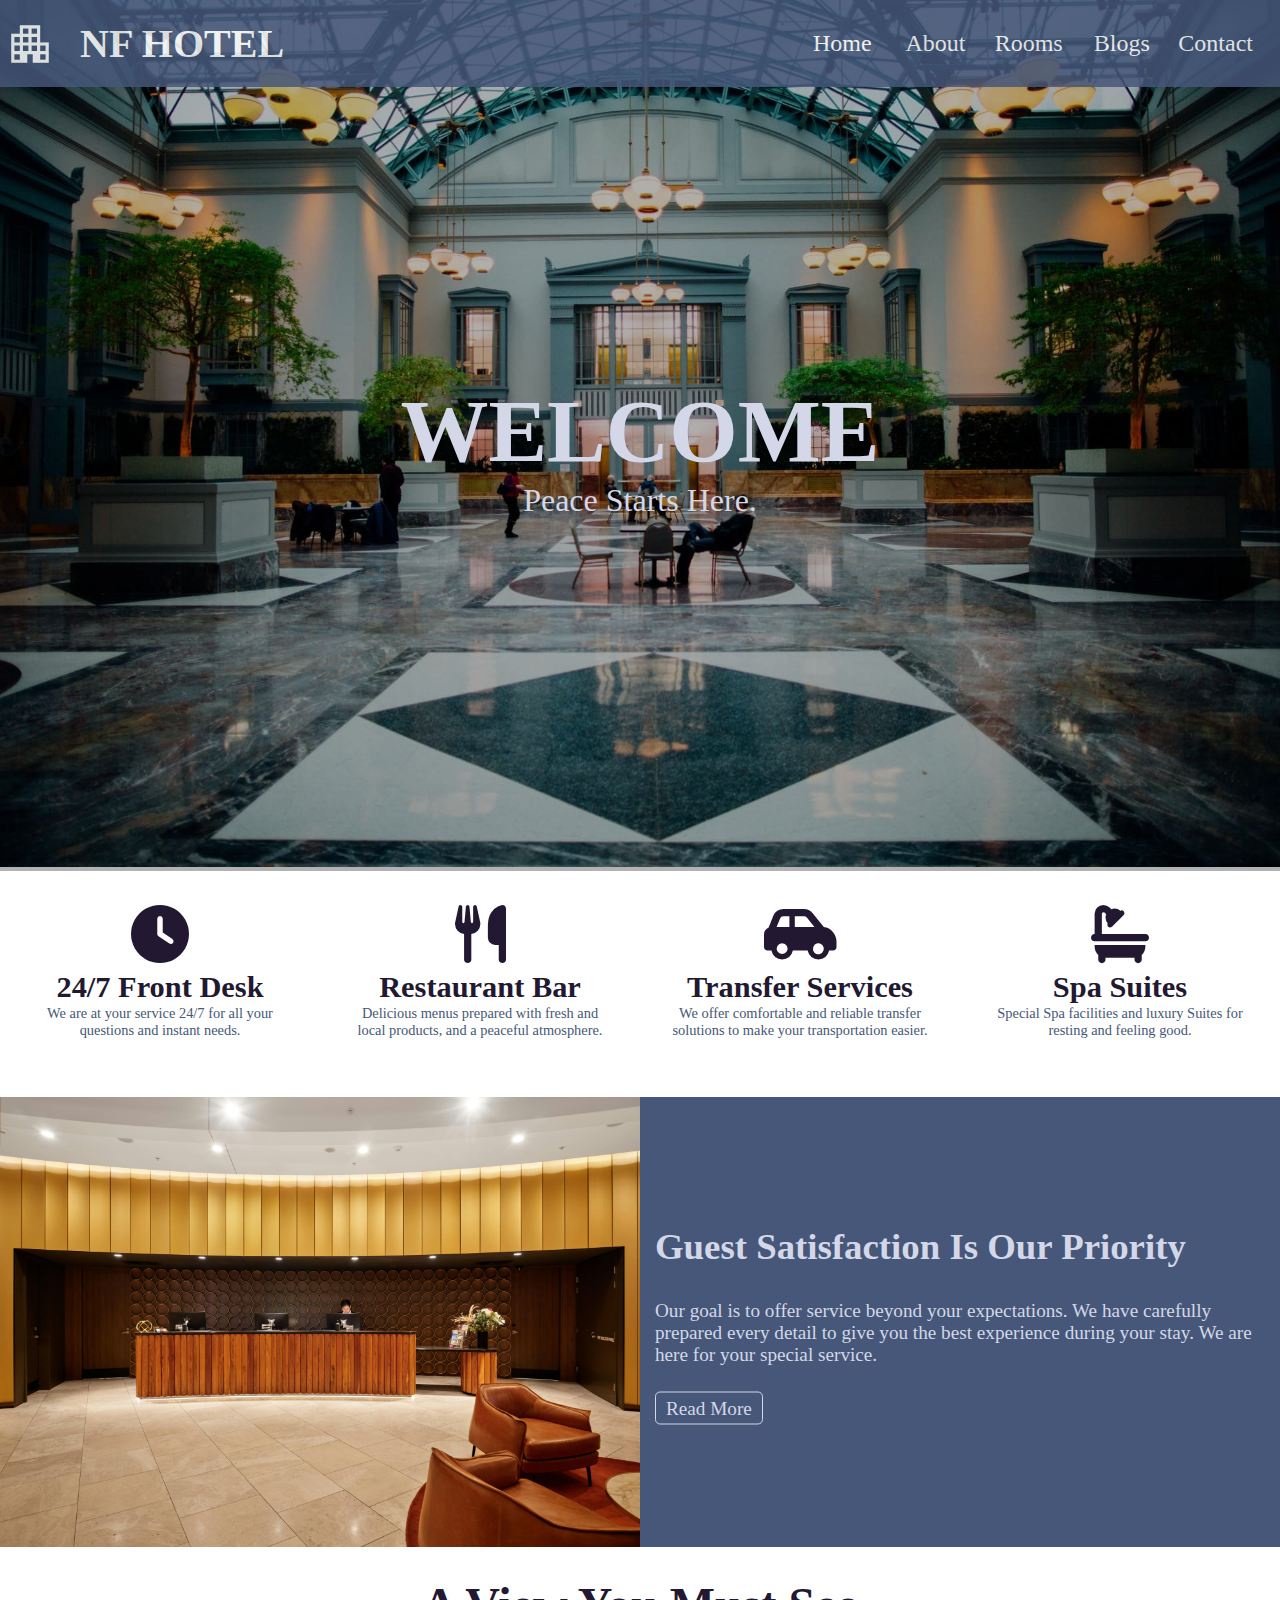
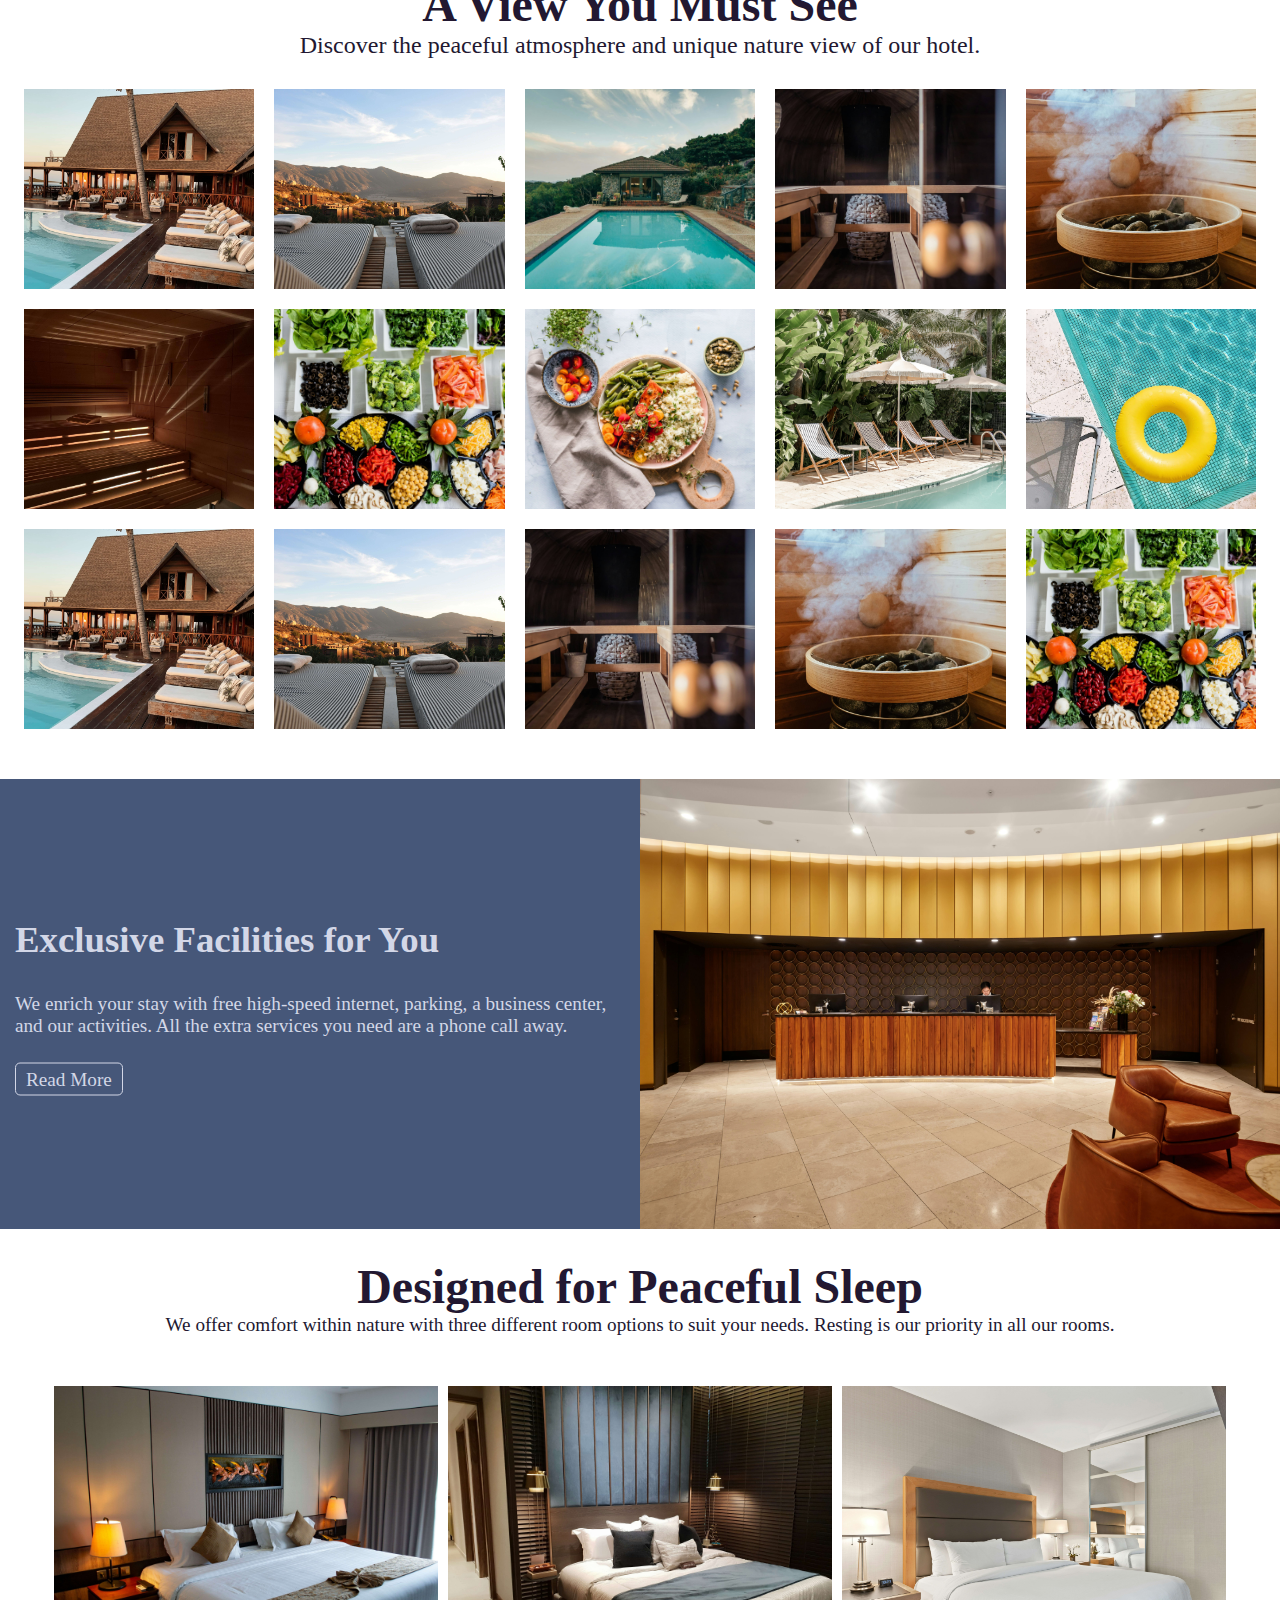
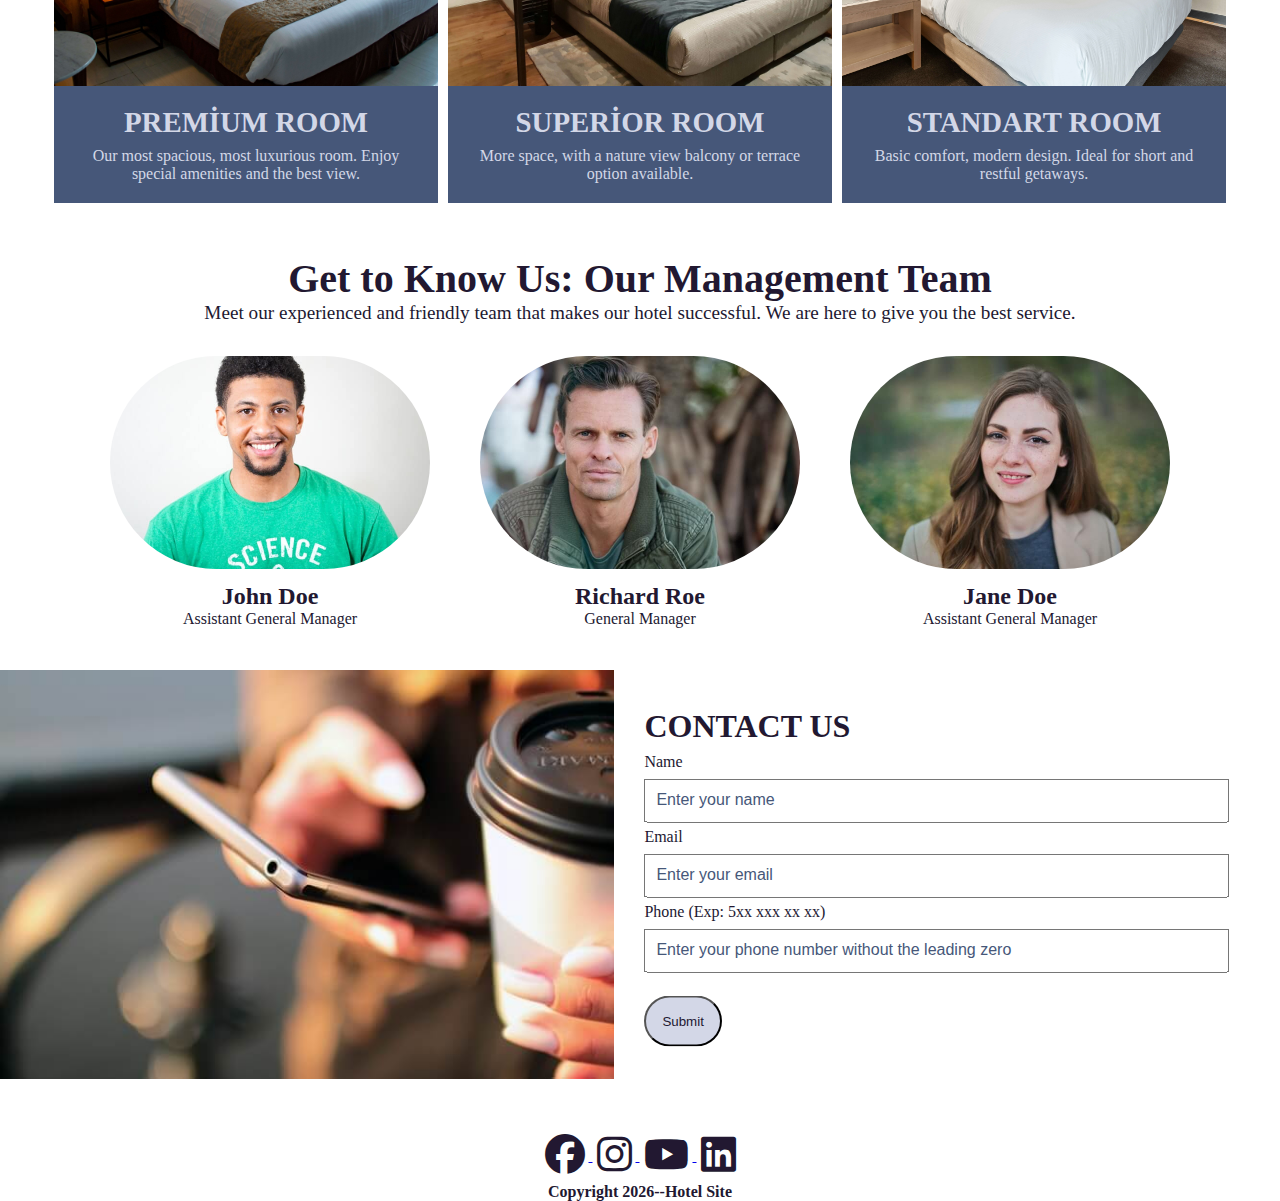
<file: index.html>
<!DOCTYPE html>
<html lang="en">
  <head>
    <meta charset="UTF-8" />
    <meta name="viewport" content="width=device-width, initial-scale=1.0" />
    <title>NF HOTEL</title>
    <link rel="stylesheet" href="sytle.css" />
    <link
      rel="stylesheet"
      href="https://fonts.googleapis.com/css2?family=Material+Symbols+Outlined:opsz,wght,FILL,GRAD@20..48,100..700,0..1,-50..200&icon_names=apartment"
    />
    <link
      rel="stylesheet"
      href="https://cdnjs.cloudflare.com/ajax/libs/font-awesome/6.5.1/css/all.min.css"
      crossorigin="anonymous"
    />
  </head>
  <body id="home_page">
    <header id="home_page">
      <div class="head">
        <span
          class="material-symbols-outlined"
          style="
            padding: 0 5px;
            font-size: 50px;
            display: flex;
            align-items: center;
            color: white;
          "
        >
          apartment
        </span>
        <h2><a href="index.html">NF HOTEL</a></h2>
        <ul>
          <li><a href="#home_page">Home</a></li>
          <li><a href="#about">About</a></li>
          <li><a href="#room_page">Rooms</a></li>
          <li><a href="blogs.html">Blogs</a></li>
          <li><a href="#contact">Contact</a></li>
        </ul>
      </div>
    </header>
    <section class="background_part">
      <div class="background_picture">
        <img
          class="background_picture_item"
          src="img/bg-1.jpeg"
          alt="background_picture"
        />
      </div>
      <div class="background_part_text">
        <h2>WELCOME</h2>
        <p>Peace Starts Here.</p>
      </div>
    </section>
    <section id="about" class="what_we_do">
      <div class="what_we_do_item">
        <span class="what_we_do_icon"><i class="fa-solid fa-clock"></i></span>
        <h2>24/7 Front Desk</h2>
        <p>
          We are at your service 24/7 for all your questions and instant needs.
        </p>
      </div>
      <div class="what_we_do_item">
        <span class="what_we_do_icon"
          ><i class="fa-solid fa-utensils"></i
        ></span>
        <h2>Restaurant Bar</h2>
        <p>
          Delicious menus prepared with fresh and local products, and a peaceful
          atmosphere.
        </p>
      </div>
      <div class="what_we_do_item">
        <span class="what_we_do_icon"
          ><i class="fa-solid fa-car-side"></i
        ></span>
        <h2>Transfer Services</h2>
        <p>
          We offer comfortable and reliable transfer solutions to make your
          transportation easier.
        </p>
      </div>
      <div class="what_we_do_item">
        <span class="what_we_do_icon"><i class="fa-solid fa-bath"></i></span>
        <h2>Spa Suites</h2>
        <p>
          Special Spa facilities and luxury Suites for resting and feeling good.
        </p>
      </div>
    </section>
    <section class="customer_services">
      <div class="customer_services_img">
        <img src="img/lobby.jpg" alt="customer_services" />
      </div>
      <div class="customer_services_contents">
        <div class="customer_services_contents_item">
          <h2>Guest Satisfaction Is Our Priority</h2>
          <p>
            Our goal is to offer service beyond your expectations. We have
            carefully prepared every detail to give you the best experience
            during your stay. We are here for your special service.
          </p>
          <a href="">Read More</a>
        </div>
      </div>
    </section>
    <section class="picture_galery">
      <div class="picture_galery_text">
        <h2>A View You Must See</h2>
        <p>
          Discover the peaceful atmosphere and unique nature view of our hotel.
        </p>
      </div>
      <div class="picture_galery_items">
        <div class="picture_galery_item">
          <img src="img/hotel1.jpg" alt="" />
        </div>
        <div class="picture_galery_item">
          <img src="img/hotel2.jpg" alt="" />
        </div>
        <div class="picture_galery_item">
          <img src="img/hotel3.jpg" alt="" />
        </div>
        <div class="picture_galery_item">
          <img src="img/hotel4.jpg" alt="" />
        </div>
        <div class="picture_galery_item">
          <img src="img/hotel5.jpg" alt="" />
        </div>
        <div class="picture_galery_item">
          <img src="img/hotel6.jpg" alt="" />
        </div>
        <div class="picture_galery_item">
          <img src="img/hotel7.jpg" alt="" />
        </div>
        <div class="picture_galery_item">
          <img src="img/hotel8.jpg" alt="" />
        </div>
        <div class="picture_galery_item">
          <img src="img/hotel9.jpg" alt="" />
        </div>
        <div class="picture_galery_item">
          <img src="img/hotel10.jpg" alt="" />
        </div>
        <div class="picture_galery_item">
          <img src="img/hotel1.jpg" alt="" />
        </div>
        <div class="picture_galery_item">
          <img src="img/hotel2.jpg" alt="" />
        </div>
        <div class="picture_galery_item">
          <img src="img/hotel4.jpg" alt="" />
        </div>
        <div class="picture_galery_item">
          <img src="img/hotel5.jpg" alt="" />
        </div>
        <div class="picture_galery_item">
          <img src="img/hotel7.jpg" alt="" />
        </div>
      </div>
    </section>
    <section class="customer_services">
      <div class="customer_services_contents">
        <div class="customer_services_contents_item">
          <h2>Exclusive Facilities for You</h2>
          <p>
            We enrich your stay with free high-speed internet, parking, a
            business center, and our activities. All the extra services you need
            are a phone call away.
          </p>
          <a href="">Read More</a>
        </div>
      </div>
      <div class="customer_services_img">
        <img src="img/lobby.jpg" alt="customer_services" />
      </div>
    </section>
    <section id="room_page" class="room_part">
      <div class="room_part_text">
        <h1>Designed for Peaceful Sleep</h1>
        <p>
          We offer comfort within nature with three different room options to
          suit your needs. Resting is our priority in all our rooms.
        </p>
      </div>
      <div class="rooms">
        <div class="room">
          <div class="room_img"><img src="img/room1.jpg" alt="" /></div>
          <div class="room_text">
            <h1>PREMİUM ROOM</h1>
            <p>
              Our most spacious, most luxurious room. Enjoy special amenities
              and the best view.
            </p>
          </div>
        </div>
        <div class="room">
          <div class="room_img"><img src="img/room2.jpg" alt="" /></div>
          <div class="room_text">
            <h1>SUPERİOR ROOM</h1>
            <p>
              More space, with a nature view balcony or terrace option
              available.
            </p>
          </div>
        </div>
        <div class="room">
          <div class="room_img"><img src="img/room3.jpg" alt="" /></div>
          <div class="room_text">
            <h1>STANDART ROOM</h1>
            <p>
              Basic comfort, modern design. Ideal for short and restful
              getaways.
            </p>
          </div>
        </div>
      </div>
    </section>
    <section class="personal_stuff">
      <div class="personal_stuff_text">
        <h1>Get to Know Us: Our Management Team</h1>
        <p>
          Meet our experienced and friendly team that makes our hotel
          successful. We are here to give you the best service.
        </p>
      </div>
      <div class="personal_stuff_items">
        <div class="personal_stuff_item">
          <img src="img/p1.jpeg" alt="" />
          <div class="personal_stuff_item_text">
            <h2>John Doe</h2>
            <p>Assistant General Manager</p>
          </div>
        </div>
        <div class="personal_stuff_item">
          <img src="img/p2.jpeg" alt="" />
          <div class="personal_stuff_item_text">
            <h2>Richard Roe</h2>
            <p>General Manager</p>
          </div>
        </div>
        <div class="personal_stuff_item">
          <img src="img/p3.jpeg" alt="" />
          <div class="personal_stuff_item_text">
            <h2>Jane Doe</h2>
            <p>Assistant General Manager</p>
          </div>
        </div>
      </div>
    </section>
    <section id="contact" class="contact_us">
      <div class="contact_us_img">
        <img src="img/contact.jpeg" alt="" />
      </div>
      <div class="contact_us_form">
        <form action="">
          <h2>CONTACT US</h2>
          <label for="name">Name</label>
          <input
            type="text"
            id="name"
            name="user_name"
            placeholder="Enter your name"
            required
          />
          <label for="email">Email</label>
          <input
            type="email"
            id="email"
            name="user_email"
            placeholder="Enter your email"
            required
          />
          <label for="phone">Phone (Exp: 5xx xxx xx xx)</label>
          <input
            type="tel"
            id="phone"
            name="user_phone"
            placeholder="Enter your phone number without the leading zero"
            pattern="[0-9]{3}[0-9]{3}[0-9]{2}[0-9]{2}"
            required
          />
          <br /><br />
          <button type="submit">Submit</button>
        </form>
      </div>
    </section>
    <footer>
      <div class="social_media">
        <a href="https://www.facebook.com" target="_blank">
          <i class="fa-brands fa-facebook fa-2xl"></i>
        </a>

        <a href="https://www.instagram.com" target="_blank">
          <i class="fa-brands fa-instagram fa-2xl"></i>
        </a>

        <a href="https://www.youtube.com" target="_blank">
          <i class="fa-brands fa-youtube fa-2xl"></i>
        </a>

        <a href="https://www.linkedin.com" target="_blank">
          <i class="fa-brands fa-linkedin fa-2xl"></i>
        </a>
      </div>
      <br />
      <h4>Copyright 2026--Hotel Site</h4>
    </footer>
  </body>
</html>
</file>
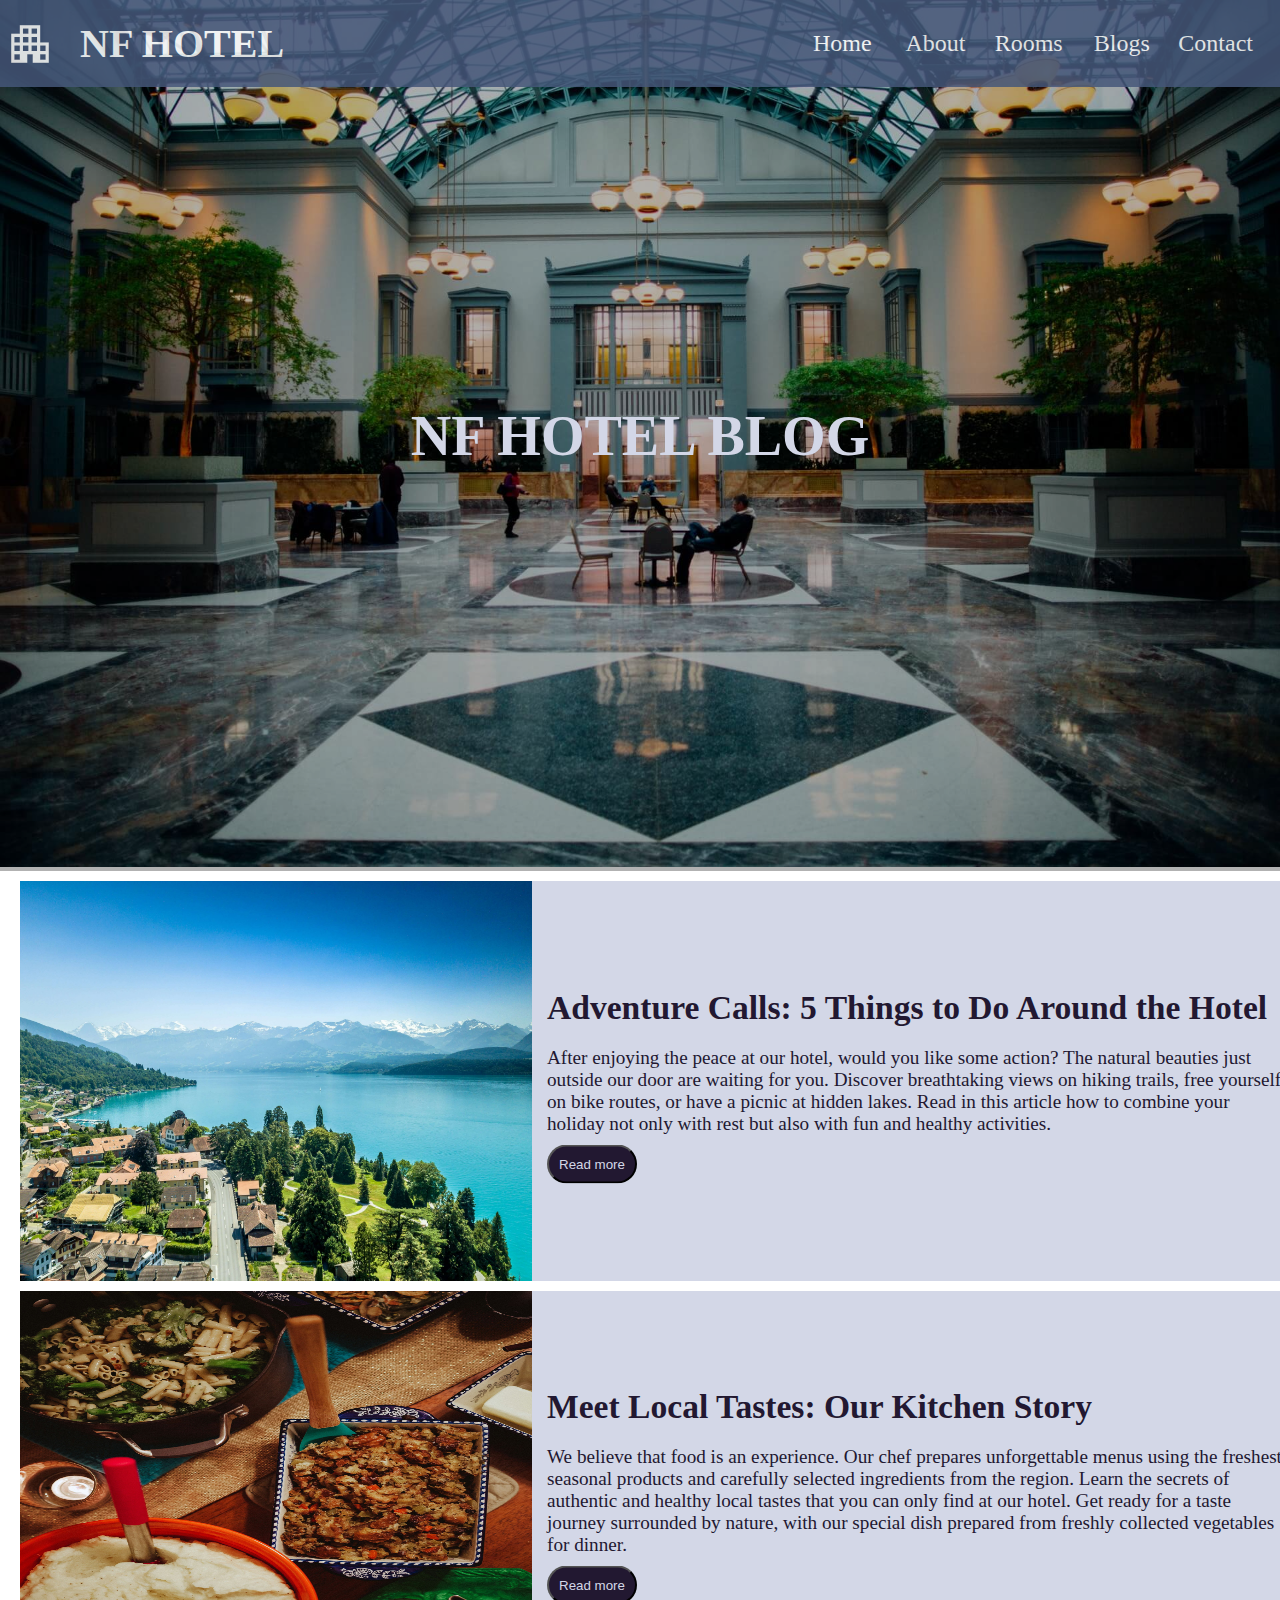
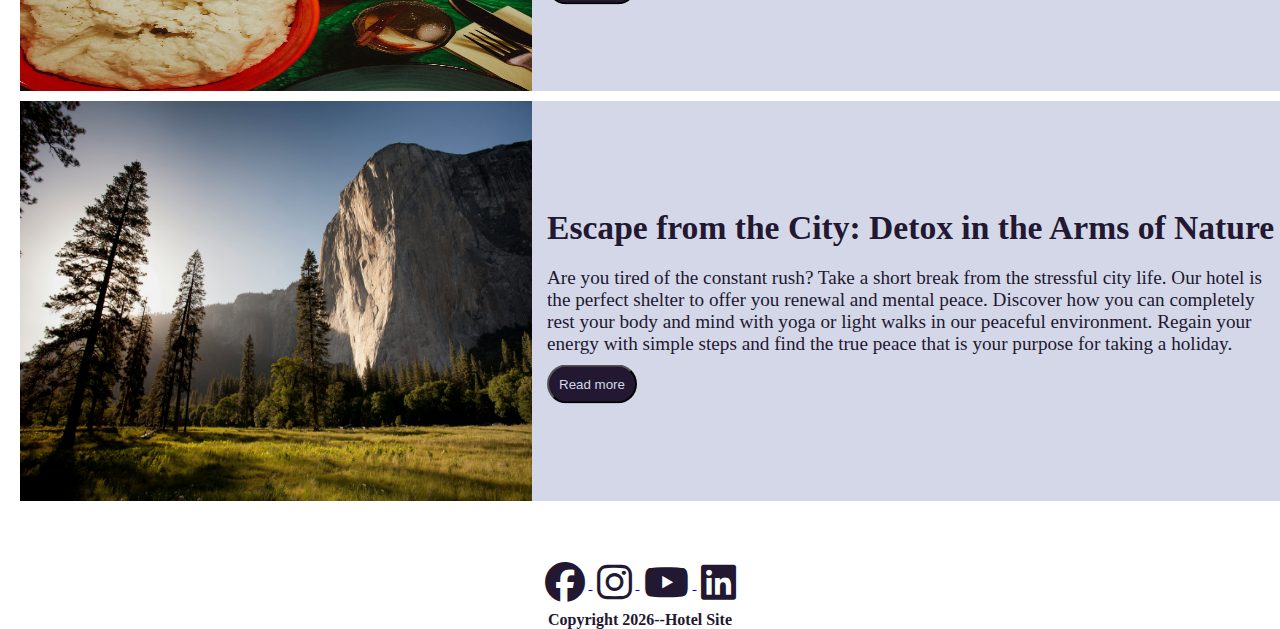
<file: blogs.html>
<!DOCTYPE html>
<html lang="en">
  <head>
    <meta charset="UTF-8" />
    <meta name="viewport" content="width=device-width, initial-scale=1.0" />
    <title>NF HOTEL</title>
    <link rel="stylesheet" href="blogs.css" />
    <link
      rel="stylesheet"
      href="https://fonts.googleapis.com/css2?family=Material+Symbols+Outlined:opsz,wght,FILL,GRAD@20..48,100..700,0..1,-50..200&icon_names=apartment"
    />
    <link
      rel="stylesheet"
      href="https://cdnjs.cloudflare.com/ajax/libs/font-awesome/6.5.1/css/all.min.css"
      crossorigin="anonymous"
    />
  </head>
  <body>
    <header>
      <div class="head">
        <span
          class="material-symbols-outlined"
          style="
            padding: 0 5px;
            font-size: 50px;
            display: flex;
            align-items: center;
            color: white;
          "
        >
          apartment
        </span>
        <h2><a href="index.html">NF HOTEL</a></h2>
        <ul>
          <li><a href="index.html">Home</a></li>
          <li><a href="index.html#about">About</a></li>
          <li><a href="index.html#room_page">Rooms</a></li>
          <li><a href="blogs.html">Blogs</a></li>
          <li><a href="index.html#contact">Contact</a></li>
        </ul>
      </div>
    </header>
    <section class="background_part">
      <div class="background_picture">
        <img
          class="background_picture_item"
          src="img/bg-1.jpeg"
          alt="background_picture"
        />
      </div>
      <div class="background_part_text">
        <h2>NF HOTEL BLOG</h2>
      </div>
    </section>
    <section class="blogs">
      <div class="blog">
        <div class="blog_img">
          <img src="img/nature2.jpg" alt="blog picture" />
        </div>
        <div class="blog_text">
          <div class="blog_text_item">
            <h2>Adventure Calls: 5 Things to Do Around the Hotel</h2>
            <p>
              After enjoying the peace at our hotel, would you like some action?
              The natural beauties just outside our door are waiting for you.
              Discover breathtaking views on hiking trails, free yourself on
              bike routes, or have a picnic at hidden lakes. Read in this
              article how to combine your holiday not only with rest but also
              with fun and healthy activities.
            </p>
            <button>Read more</button>
          </div>
        </div>
      </div>
      <div class="blog">
        <img class="blog_img" src="img/dinner.jpg" alt="blog picture" />
        <div class="blog_text">
          <div class="blog_text_item">
            <h2>Meet Local Tastes: Our Kitchen Story</h2>
            <p>
              We believe that food is an experience. Our chef prepares
              unforgettable menus using the freshest seasonal products and
              carefully selected ingredients from the region. Learn the secrets
              of authentic and healthy local tastes that you can only find at
              our hotel. Get ready for a taste journey surrounded by nature,
              with our special dish prepared from freshly collected vegetables
              for dinner.
            </p>
            <button>Read more</button>
          </div>
        </div>
      </div>
      <div class="blog">
        <img class="blog_img" src="img/nature.jpg" alt="blog picture" />
        <div class="blog_text">
          <div class="blog_text_item">
            <h2>Escape from the City: Detox in the Arms of Nature</h2>
            <p>
              Are you tired of the constant rush? Take a short break from the
              stressful city life. Our hotel is the perfect shelter to offer you
              renewal and mental peace. Discover how you can completely rest
              your body and mind with yoga or light walks in our peaceful
              environment. Regain your energy with simple steps and find the
              true peace that is your purpose for taking a holiday.
            </p>
            <button>Read more</button>
          </div>
        </div>
      </div>
    </section>
    <footer>
      <div class="social_media">
        <a href="https://www.facebook.com" target="_blank">
          <i class="fa-brands fa-facebook fa-2xl"></i>
        </a>

        <a href="https://www.instagram.com" target="_blank">
          <i class="fa-brands fa-instagram fa-2xl"></i>
        </a>

        <a href="https://www.youtube.com" target="_blank">
          <i class="fa-brands fa-youtube fa-2xl"></i>
        </a>

        <a href="https://www.linkedin.com" target="_blank">
          <i class="fa-brands fa-linkedin fa-2xl"></i>
        </a>
      </div>
      <br />
      <h4>Copyright 2026--Hotel Site</h4>
    </footer>
  </body>
</html>
</file>
<file: sytle.css>
* {
  margin: 0;
  padding: 0;
}
body {
  box-sizing: border-box;
}
html {
  scroll-behavior: smooth;
}
/*--HEADER SECTİON--*/
header {
  position: fixed;
  width: 100vw;
  z-index: 10;
}
.head {
  display: flex;
  background-color: #465779;
  opacity: 0.85;
  width: 100%;
}
.head h2 {
  align-items: center;
  margin-left: 5px;
  display: flex;
  padding: 15px;
  width: 60%;
  z-index: 4;
  font-size: 2.5rem;
}
.head h2 a {
  text-decoration: none;
  color: white;
}
.head ul {
  display: flex;
  list-style: none;
  margin-top: auto;
  width: 40%;
  z-index: 4;
  height: inherit;
  padding-right: 17px;
}
.head ul li {
  padding: 30px 10px;
  width: 100%;
  text-align: center;
}
.head ul a {
  text-decoration: none;
  display: block;
  width: 100%;
  color: white;
  font-size: 1.5rem;
}
.head ul li:hover {
  background-color: #221831;
}
.head ul a:visited {
  color: #d3d7e7;
}
/*--MOBİLE VİEW OF THE HEADER SECTİON--*/
@media (max-width: 700px) {
  header {
    position: fixed;
    width: 100vw;
    z-index: 10;
  }
  .head {
    display: block;
    background-color: #465779;
    opacity: 0.85;
    width: 100%;
  }
  .head h2 {
    display: block;
    text-align: center;
    width: 100%;
    color: white;
    z-index: 4;
    font-size: 1.5rem;
  }
  .head ul {
    display: flex;
    list-style: none;
    width: 100%;
    z-index: 4;
    height: inherit;
  }
  .head ul li {
    padding: 30px 10px;
    width: 100%;
    text-align: center;
  }
  .head ul a {
    text-decoration: none;
    display: block;
    width: 100%;
    color: white;
    font-size: 1.1rem;
  }
  .head ul li:hover {
    background-color: #221831;
  }
  .head ul a:visited {
    color: #d3d7e7;
  }
}
/* --BACKGROUND PART SECTİON-- */
.background_part {
  width: 100vw;
}
.background_picture_item {
  position: relative;
  width: 100%;
  z-index: -1;
}
.background_picture {
  background-color: rgba(0, 0, 0, 0.3);
  z-index: 1;
}
.background_part_text {
  position: absolute;
  top: 50%;
  left: 50%;
  transform: translate(-50%, -50%);
  color: #d3d7e7;
}
.background_part_text h2 {
  font-size: 5.5rem;
}
.background_part_text p {
  font-size: 2rem;
  text-align: center;
}
/*--MOBİLE VİEW OF THE BACKGROUND PART SECTİON--*/
@media (max-width: 700px) {
  .background_part {
    width: 100vw;
    position: relative;
  }
  .background_picture_item {
    position: relative;
    width: 100vw;
    z-index: -1;
  }
  .background_picture {
    background-color: rgba(0, 0, 0, 0.3);
    z-index: 1;
  }
  .background_part_text {
    position: absolute;
    top: 75%;
    left: 50%;
    transform: translate(-50%, -50%);
    color: #d3d7e7;
  }
  .background_part_text h2 {
    font-size: 1rem;
  }
  .background_part_text p {
    font-size: 1rem;
    text-align: center;
  }
}
/* --WHAT WE DO SECTİON-- */
.what_we_do {
  display: flex;
  width: 100vw;
  margin: auto;
}
.what_we_do_item {
  text-align: center;
  width: 25%;
  padding: 2rem;
  height: 7rem;
}
.what_we_do_item h2 {
  font-size: 1.9rem;
  color: #221831;
}
.what_we_do_item p {
  font-size: 0.9rem;
  color: #465779;
}
.what_we_do_icon {
  font-size: 58px;
  color: #221831;
}
/*--MOBİLE VİEW OF THE WHAT WE DO SECTİON--*/
@media (max-width: 700px) {
  .what_we_do {
    display: block;
    width: 100vw;
    margin-top: 20px;
  }
  .what_we_do_item {
    text-align: center;
    width: 100%;
    padding: 0px;
    min-height: 6rem;
  }
  .what_we_do_item h2 {
    font-size: 1.2rem;
    color: #221831;
  }
  .what_we_do_item p {
    font-size: 1rem;
    color: #465779;
  }
  .what_we_do_icon {
    font-size: 40px;
    color: #221831;
  }
}
/* --CUSTOMEER SERVİCES SECTİON-- */
.customer_services {
  display: flex;
  width: 100vw;
  margin-top: 50px;
  max-height: 450px;
}
.customer_services_img {
  width: 50%;
}
.customer_services_img img {
  width: 100%;
  height: 100%;
  object-fit: cover;
  object-position: center;
}
.customer_services_contents {
  width: 50%;
  background-color: #465779;
  position: relative;
}
.customer_services_contents_item {
  position: absolute;
  top: 50%;
  transform: translateY(-50%);
  padding: 0 15px;
  color: #d3d7e7;
}
.customer_services_contents_item h2 {
  font-size: 2.3rem;
  margin-bottom: 2rem;
}
.customer_services_contents_item p {
  font-size: 1.2rem;
  margin-bottom: 2rem;
}
.customer_services_contents_item a {
  background-color: #465779;
  border: 1px solid #d3d7e7;
  border-radius: 5px;
  padding: 5px 10px;
  color: #d3d7e7;
  font-size: 1.2rem;
  text-decoration: none;
}
.customer_services_contents_item a:hover {
  background-color: #d3d7e7;
  border: 1px solid #d3d7e7;
  border-radius: 5px;
  padding: 5px 10px;
  color: #465779;
  font-size: 1.2rem;
  text-decoration: none;
}
/*--MOBİLE VİEW OF THE CUSTOMER SERVİCES SECTİON--*/
@media (max-width: 700px) {
  .customer_services {
    display: block;
    width: 100vw;
    margin-top: 10px;
    margin-bottom: 10px;
  }
  .customer_services_img {
    width: 100%;
    height: 250px;
    overflow: hidden;
  }
  .customer_services_img img {
    width: 100%;
    height: 100%;
    object-fit: cover;
    object-position: center;
  }
  .customer_services_contents {
    background-color: #465779;
    width: 100%;
    padding: 15px 0px;
  }
  .customer_services_contents_item {
    padding: 0 10px;
    color: #d3d7e7;
    position: static;
    top: auto;
    transform: none;
  }
  .customer_services_contents_item h2 {
    font-size: 1.5rem;
    margin-bottom: 1rem;
  }
  .customer_services_contents_item p {
    font-size: 0.9rem;
    margin-bottom: 1rem;
  }
  .customer_services_contents_item a {
    background-color: #465779;
    border: 1px solid #d3d7e7;
    border-radius: 5px;
    padding: 5px;
    color: #d3d7e7;
    font-size: 1rem;
    text-decoration: none;
  }
  .customer_services_contents_item a:hover {
    background-color: #d3d7e7;
    border: 1px solid #d3d7e7;
    border-radius: 5px;
    padding: 5px;
    color: #465779;
    font-size: 1rem;
    text-decoration: none;
  }
}
/* --PİCTURE GALLERY SECTİON-- */
.picture_galery {
  width: 100vw;
}
.picture_galery_text {
  text-align: center;
  padding: 30px;
  color: #221831;
}
.picture_galery_text h2 {
  font-size: 3rem;
}
.picture_galery_text p {
  font-size: 1.5rem;
}
.picture_galery_items {
  display: flex;
  flex-wrap: wrap;
  width: 100%;
  gap: 20px;
  justify-content: center;
}
.picture_galery_item {
  width: 18%;
  height: 200px;
  overflow: hidden;
}
.picture_galery_item img {
  width: 100%;
  height: 100%;
  object-fit: cover;
  object-position: center;
}
/*--MOBİLE VİEW OF THE PİCTURE GALLERY SECTİON--*/
@media (max-width: 700px) {
  .picture_galery {
    width: 100vw;
  }
  .picture_galery_text {
    text-align: center;
    padding: 30px;
    color: #221831;
  }
  .picture_galery_text h2 {
    font-size: 1.5rem;
  }
  .picture_galery_text p {
    font-size: 0.9rem;
  }
  .picture_galery_items {
    display: flex;
    flex-wrap: wrap;
    width: 100%;
    gap: 20px;
    justify-content: center;
  }
  .picture_galery_item {
    width: 40%;
    height: 200px;
    overflow: hidden;
  }
  .picture_galery_item img {
    width: 100%;
    object-fit: cover;
    height: 100%;
    object-position: center;
  }
}
/* --ROOM PART SECTİON-- */
.room_part_text {
  padding: 30px;
  text-align: center;
  color: #221831;
}
.room_part_text h1 {
  font-size: 3rem;
}
.room_part_text p {
  font-size: 1.2rem;
}
.rooms {
  display: flex;
  gap: 10px;
  width: 100vw;
  margin: 20px 0px;
  justify-content: center;
}
.room {
  width: 30%;
  transition: all 0.6s;
}
.room_img {
  height: 300px;
  width: 100%;
  overflow: hidden;
}
.room_img img {
  width: 100%;
  height: 100%;
  object-fit: cover;
  object-position: center;
}
.room_text {
  background-color: #465779;
  color: #d3d7e7;
  padding: 20px;
  text-align: center;
}
.room_text h1 {
  font-size: 1.8rem;
  margin-bottom: 0.5rem;
}
.room_text p {
  font-size: 1rem;
}
.room:hover {
  transform: scale(1.1);
  box-shadow: 3px 10px 5px 4px #465779;
}
/*--MOBİLE VİEW OF THE ROOM PART SECTİON--*/
@media (max-width: 700px) {
  .room_part_text {
    padding: 30px;
    text-align: center;
    color: #221831;
  }
  .room_part_text h1 {
    font-size: 1.5rem;
  }
  .room_part_text p {
    font-size: 0.9rem;
  }
  .rooms {
    display: block;
    gap: 10px;
    width: 100vw;
  }
  .room {
    width: 80vw;
    transition: all 0.6s;
    margin: auto;
    margin-bottom: 10px;
  }
  .room_img {
    height: 200px;
    width: 100%;
    overflow: hidden;
  }
  .room_img img {
    width: 100%;
    height: 100%;
    object-fit: cover;
    object-position: center;
  }
  .room_text {
    background-color: #465779;
    color: #d3d7e7;
    padding: 30px;
    text-align: center;
  }
  .room_text h1 {
    font-size: 1.5rem;
    margin-bottom: 0.5rem;
  }
  .room_text p {
    font-size: 0.8rem;
  }
  .room:hover {
    transform: scale(1.1);
    box-shadow: 3px 10px 5px 4px #465779;
  }
}
/* --PERSONAL STUFF SECTİON--*/
.personal_stuff {
  padding: 2rem 0rem;
  width: 100vw;
}
.personal_stuff_text {
  color: #221831;
  text-align: center;
  padding-bottom: 2rem;
}
.personal_stuff_text h1 {
  font-size: 2.5rem;
}
.personal_stuff_text p {
  font-size: 1.2rem;
}
.personal_stuff_items {
  display: flex;
  justify-content: center;
  gap: 50px;
  width: 100%;
}
.personal_stuff_item {
  width: 25%;
}
.personal_stuff_item_text {
  color: #221831;
  text-align: center;
  padding: 10px;
}
.personal_stuff_item img {
  border-radius: 500px;
  object-fit: cover;
  object-position: center;
  width: 100%;
}
/*--MOBİLE VİEW OF THE PERSONAL STUFF SECTİON--*/
@media (max-width: 700px) {
  .personal_stuff {
    padding: 2rem 0rem;
    width: 100vw;
  }
  .personal_stuff_text {
    color: #221831;
    text-align: center;
    padding-bottom: 2rem;
  }
  .personal_stuff_text h1 {
    font-size: 1.5rem;
  }
  .personal_stuff_text p {
    font-size: 0.6rem;
  }
  .personal_stuff_items {
    display: block;
    justify-content: center;
    gap: 50px;
    width: 100%;
  }
  .personal_stuff_item {
    width: 30%;
    margin: auto;
  }
  .personal_stuff_item_text {
    color: #221831;
    text-align: center;
    padding: 20px;
  }
  .personal_stuff_item_text h2 {
    font-size: 1rem;
  }
  .personal_stuff_item_text p {
    font-size: 0.7rem;
  }
  .personal_stuff_item img {
    border-radius: 500px;
    object-fit: cover;
    object-position: center;
    width: 100%;
  }
}

/* --CONTACT US SECTİON--*/
.contact_us {
  width: 100vw;
  display: flex;
}
.contact_us_img {
  width: 48%;
}
.contact_us_img img {
  width: 100%;
  object-fit: cover;
  object-position: center;
}
.contact_us_form {
  width: 45%;
  position: relative;
}
.contact_us_form form {
  width: 100%;
  position: absolute;
  top: 50%;
  transform: translateY(-50%);
  padding-left: 30px;
}
.contact_us_form h2,
label {
  color: #221831;
  margin-bottom: 0.5rem;
}
.contact_us_form h2 {
  font-size: 2rem;
}
.contact_us_form label {
  font-size: 1rem;
  display: block;
  margin-bottom: 8px;
}
.contact_us_form input {
  width: 100%;
  height: 2.5rem;
  border-bottom: 2px 2px #221831;
  transition: all 0.6s;
  padding-left: 5px;
  margin-bottom: 5px;
}
.contact_us_form input::placeholder {
  color: #465779;
  font-size: 1rem;
  padding-left: 5px;
}
.contact_us_form input:hover {
  color: #221831;
  padding-left: 5px;
}
.contact_us_form button {
  color: #221831;
  background-color: #d3d7e7;
  padding: 1rem;
  border-radius: 10rem;
  border-bottom: 2px 2px #221831;
}
.contact_us_form button:hover {
  color: #d3d7e7;
  background-color: #221831;
}
/*--MOBİLE VİEW OF THE CONTACT US SECTİON*/
@media (max-width: 700px) {
  .contact_us {
    width: 100vw;
    display: block;
  }
  .contact_us_img {
    width: 100vw;
  }
  .contact_us_img img {
    width: 100%;
    object-fit: cover;
    object-position: center;
  }
  .contact_us_form {
    width: 100vw;
  }
  .contact_us_form form {
    width: 100vw;
    position: static;
    top: auto;
    transform: none;
    padding-left: 2px;
  }
  .contact_us_form h2,
  label {
    width: 100vw;
    color: #221831;
  }
  .contact_us_form h2 {
    font-size: 1rem;
  }
  .contact_us_form label {
    font-size: 0.7rem;
  }
  .contact_us_form input {
    width: 100vw;
    height: 1.5rem;
    border-bottom: 2px 2px #221831;
    transition: all 0.6s;
    margin: auto;
    margin-bottom: 5px;
  }
  .contact_us_form input::placeholder {
    color: #465779;
    font-size: 1rem;
    padding-left: 5px;
  }
  .contact_us_form input:hover {
    color: #221831;
    padding-left: 5px;
  }
  .contact_us_form button {
    color: #221831;
    background-color: #d3d7e7;
    padding: 0.3rem;
    border-radius: 10rem;
    border-bottom: 2px 2px #221831;
  }
  .contact_us_form button:hover {
    color: #d3d7e7;
    background-color: #221831;
  }
}

/* --FOOTER SECTİON-- */
footer {
  text-align: center;
  padding-top: 4rem;
}
.social_media i {
  color: #221831;
  padding: 0px 4px;
  font-size: 2.5rem;
}
.social_media i:hover {
  color: #465779;
}
.social_media a:visited {
  color: #465779;
}
footer h4 {
  color: #221831;
}
/*--MOBİLE VİEW OF THE FOOTER SECTİON--*/
@media (max-width: 700px) {
  footer {
    text-align: center;
    padding-top: 4rem;
  }
  .social_media i {
    color: #221831;
    padding: 0px 4px;
    font-size: 1.5rem;
  }
  .social_media i:hover {
    color: #465779;
  }
  .social_media a:visited {
    color: #465779;
  }
  footer h4 {
    color: #221831;
  }
}
</file>
<file: blogs.css>
* {
  margin: 0;
  padding: 0;
}
html {
  scroll-behavior: smooth;
}
body {
  box-sizing: border-box;
}
/* --HEADER SECTİON--*/
header {
  position: fixed;
  width: 100vw;
  z-index: 10;
}
.head {
  display: flex;
  background-color: #465779;
  opacity: 0.85;
  width: 100%;
}
.head h2 {
  align-items: center;
  margin-left: 5px;
  display: flex;
  padding: 15px;
  width: 60%;
  z-index: 4;
  font-size: 2.5rem;
}
.head h2 a {
  text-decoration: none;
  color: white;
}
.head ul {
  display: flex;
  list-style: none;
  margin-top: auto;
  width: 40%;
  z-index: 4;
  height: inherit;
  padding-right: 17px;
}
.head ul li {
  padding: 30px 10px;
  width: 100%;
  text-align: center;
}
.head ul a {
  text-decoration: none;
  display: block;
  width: 100%;
  color: white;
  font-size: 1.5rem;
}
.head ul li:hover {
  background-color: #221831;
}
.head ul a:visited {
  color: #d3d7e7;
}

/*--MOBİLE VİEW OF THE HEADER SECTİON--*/
@media (max-width: 700px) {
  header {
    position: fixed;
    width: 100vw;
    z-index: 10;
  }
  .head {
    display: block;
    background-color: #465779;
    opacity: 0.85;
    width: 100%;
  }
  .head h2 {
    display: block;
    text-align: center;
    width: 100%;
    color: white;
    z-index: 4;
    font-size: 1.5rem;
  }
  .head ul {
    display: flex;
    list-style: none;
    width: 100%;
    z-index: 4;
    height: inherit;
  }
  .head ul li {
    padding: 30px 10px;
    width: 100%;
    text-align: center;
  }
  .head ul a {
    text-decoration: none;
    display: block;
    width: 100%;
    color: white;
    font-size: 1.1rem;
  }
  .head ul li:hover {
    background-color: #221831;
  }
  .head ul a:visited {
    color: #d3d7e7;
  }
}
/* --BACKGROUND PART SECTİON-- */
.background_part {
  width: 100vw;
  position: relative;
}
.background_picture_item {
  position: relative;
  width: 100%;
  z-index: -1;
}
.background_picture {
  background-color: rgba(0, 0, 0, 0.3);
  z-index: 1;
}
.background_part_text {
  position: absolute;
  top: 50%;
  left: 50%;
  transform: translate(-50%, -50%);
  color: #d3d7e7;
}
.background_part_text h2 {
  font-size: 3.5rem;
}

/*--MOBİLE VİEW OF THE BACKGROUND PART SECTİON--*/
@media (max-width: 700px) {
  .background_part {
    width: 100vw;
  }
  .background_picture_item {
    position: relative;
    width: 100vw;
    z-index: -1;
  }
  .background_picture {
    background-color: rgba(0, 0, 0, 0.3);
    z-index: 1;
  }
  .background_part_text {
    position: absolute;
    top: 75%;
    left: 50%;
    transform: translate(-50%, -50%);
    color: #d3d7e7;
  }
  .background_part_text h2 {
    font-size: 1.8rem;
  }
}
/*--BLOGS SECTİON--*/
.blog {
  display: flex;
  width: 100vw;
  margin: 10px 20px;
}
.blog_img {
  width: 40%;
  height: 400px;
  overflow: hidden;
}
.blog_img img {
  height: 100%;
  width: 100%;
  object-fit: cover;
  object-position: center;
}
.blog_text {
  width: 60%;
  background-color: #d3d7e7;
  position: relative;
}
.blog_text_item {
  position: absolute;
  top: 50%;
  transform: translateY(-50%);
  padding: 15px;
}
.blog_text h2,
p {
  color: #221831;
  padding: 10px 0px;
}
.blog_text_item h2 {
  font-size: 2.1rem;
}
.blog_text_item p {
  font-size: 1.2rem;
}
.blog_text_item button {
  color: #d3d7e7;
  background-color: #221831;
  padding: 10px;
  border-radius: 20px;
}
.blog_text_item button:hover {
  color: #221831;
  background-color: #d3d7e7;
  padding: 10px;
  border-radius: 20px;
}
/*--MOBİLE VİEW OF THE BLOGS SECTİON*/
@media (max-width: 700px) {
  .blog {
    display: block;
    width: 100vw;
    margin: 10px 0px;
  }
  .blog_img {
    height: 300px;
    width: 100%;
    overflow: hidden;
  }
  .blog_img img {
    width: 100%;
    height: 100%;
    object-fit: cover;
    object-position: center;
  }
  .blog_text {
    width: 100vw;
    background-color: #d3d7e7;
  }
  .blog_text_item {
    position: static;
    top: auto;
    transform: none;
    padding: 20px;
  }
  .blog_text h2,
  p {
    color: #221831;
    padding: 10px 0px;
  }
  .blog_text_item h2 {
    font-size: 1.5rem;
  }
  .blog_text_item p {
    font-size: 1rem;
  }
  .blog_text_item button {
    color: #d3d7e7;
    background-color: #221831;
    padding: 5px;
    border-radius: 20px;
  }
  .blog_text_item button:hover {
    color: #221831;
    background-color: #d3d7e7;
    padding: 5px;
    border-radius: 20px;
  }
}
/* --FOOTER SECTİON-- */
footer {
  text-align: center;
  padding-top: 4rem;
}
.social_media i {
  color: #221831;
  padding: 0px 4px;
  font-size: 2.5rem;
}
.social_media i:hover {
  color: #465779;
}
.social_media a:visited {
  color: #465779;
}
footer h4 {
  color: #221831;
}

/*--MOBİLE VİEW OF FOOTER SECTİON*/
@media (max-width: 700px) {
  footer {
    text-align: center;
    padding-top: 1rem;
  }
  .social_media i {
    color: #221831;
    padding: 0px 4px;
    font-size: 1.5rem;
  }
  .social_media i:hover {
    color: #465779;
  }
  .social_media a:visited {
    color: #465779;
  }
  footer h4 {
    color: #221831;
  }
}
</file>
